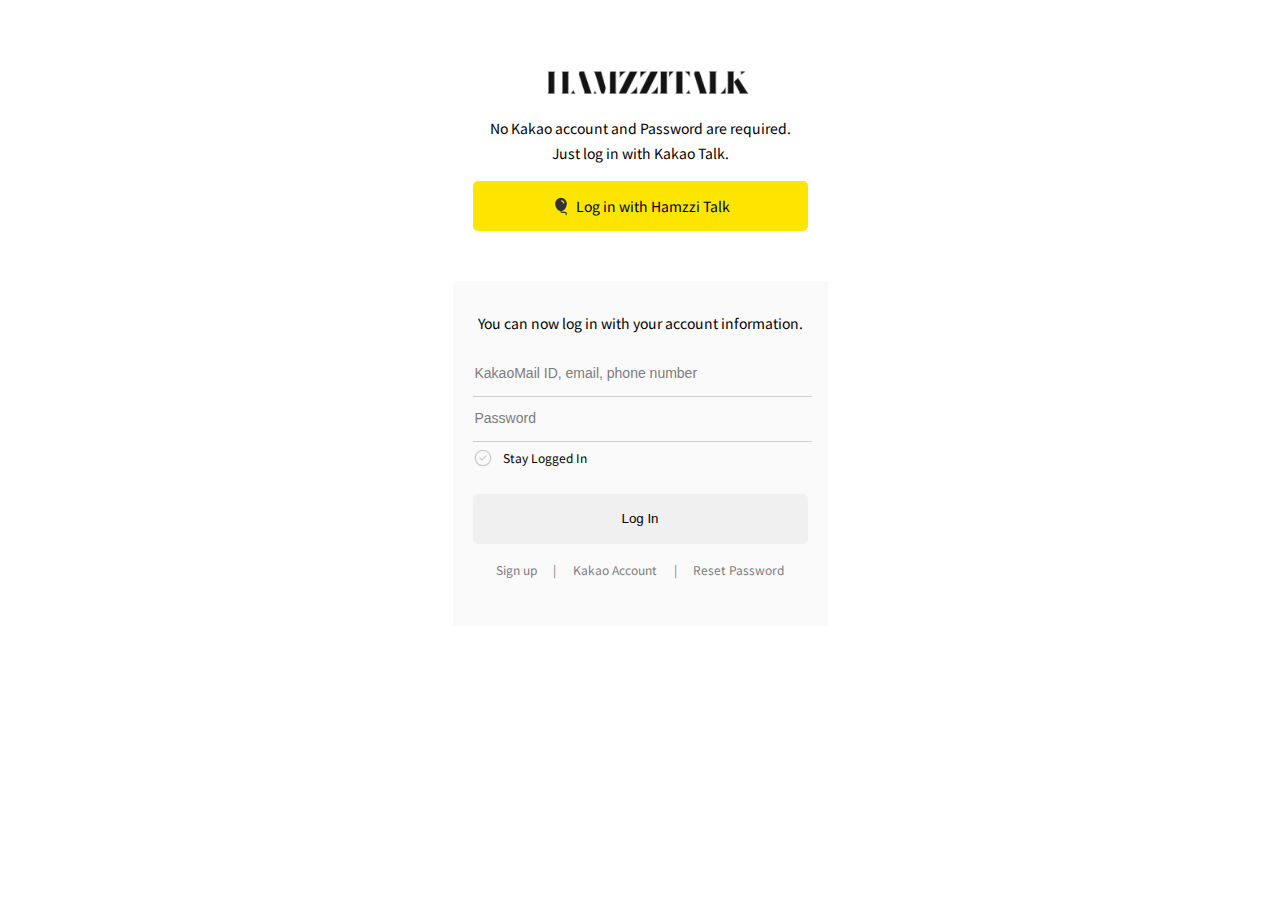
<file: index.html>
<!DOCTYPE html>
<html lang="en">
<head>
    <meta charset="UTF-8">
    <meta http-equiv="X-UA-Compatible" content="IE=edge">
    <meta name="viewport" content="width=device-width, initial-scale=1.0">
    <title>Document</title>
    <link rel="stylesheet" href="style.css"/>
</head>
<body>
    
        <img src="img/logo.jpg" class="logo"/>
        <div class="login__with-kakao">
            <p>No Kakao account and Password are required.<br>Just log in with Kakao Talk.</p>
            <div class="login__with-kakao__button">
                <svg width="20" height="20" fill="none" viewBox="0 0 24 24" xmlns="http://www.w3.org/2000/svg"><path d="M5 9a7 7 0 0 1 14 0c0 2.025-.67 4.236-1.85 5.956-1.042 1.52-2.543 2.731-4.4 2.992v.302c0 .414.336.75.75.75h3.25A2.25 2.25 0 0 1 19 21.25v1a.75.75 0 0 1-1.5 0v-1a.75.75 0 0 0-.75-.75H13.5a2.25 2.25 0 0 1-2.25-2.25v-.302c-1.857-.261-3.358-1.473-4.4-2.992C5.67 13.236 5 11.025 5 9Zm7.92-3.894a.75.75 0 0 0-.344 1.46 2.505 2.505 0 0 1 1.856 1.853.75.75 0 1 0 1.46-.347 4.005 4.005 0 0 0-2.972-2.966Z" fill="#333333"/></svg>
                <span>Log in with Hamzzi Talk</span>
            </div>
        </div>
        <div class="login--form">
        <form method="GET" id="login-form" action="friends.html">
        <div class="login--form__input">
            <p>
                You can now log in with your account information.
            </p>
            <input type="text" placeholder="KakaoMail ID, email, phone number" required/>
            <input type="password" placeholder="Password" required/>
        </div>
        <div class="login--form__stay">
            <svg width="20" height="20" fill="none" viewBox="0 0 24 24" xmlns="http://www.w3.org/2000/svg"><path d="M12 2c5.523 0 10 4.477 10 10s-4.477 10-10 10S2 17.523 2 12 6.477 2 12 2Zm0 1.5a8.5 8.5 0 1 0 0 17 8.5 8.5 0 0 0 0-17Zm-1.25 9.94 4.47-4.47a.75.75 0 0 1 1.133.976l-.073.084-5 5a.75.75 0 0 1-.976.073l-.084-.073-2.5-2.5a.75.75 0 0 1 .976-1.133l.084.073 1.97 1.97 4.47-4.47-4.47 4.47Z" fill="#cccccc"/></svg>
            <span>Stay Logged In</span>
        </div>
        <input type="submit" value="Log In" class="login--button">
            
        </form>
        <div class="login--option">
            <span>Sign up</span>
            <span>|</span>
            <span>Kakao Account</span>
            <span>|</span>
            <span>Reset Password</span>
        </div>
    </div>
</body>
</html>
</file>
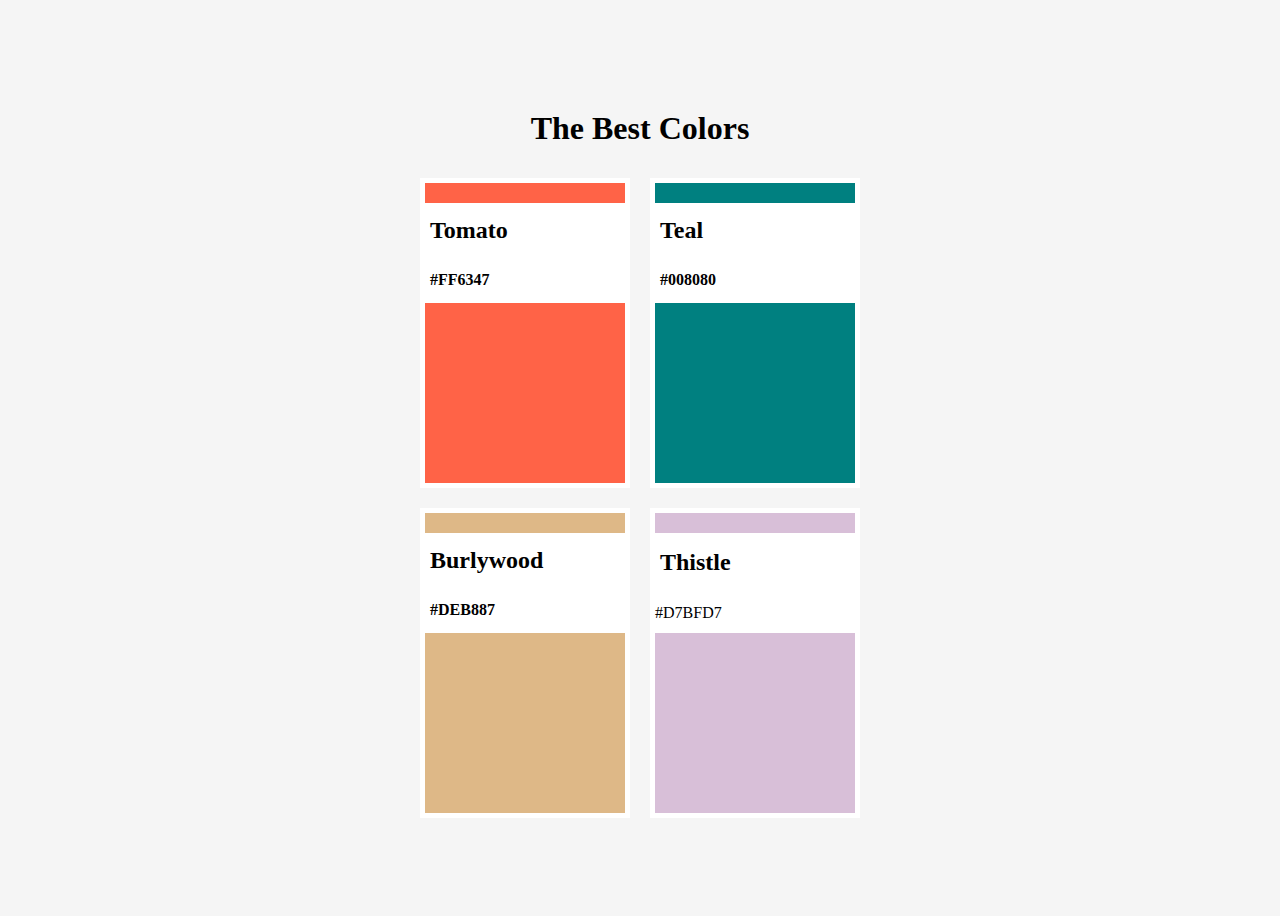
<file: assginment/index.html>
<!DOCTYPE html>
<html lang="en">
<head>
    <meta charset="UTF-8">
    <meta http-equiv="X-UA-Compatible" content="IE=edge">
    <meta name="viewport" content="width=device-width, initial-scale=1.0">
    <title>Document</title>
    <link href="style.css" rel="stylesheet"/>
</head>
<body>
<h1>The Best Colors</h1>
    <div class="palette">
        <div class="colorcard">
            <div class="colorinfo">
                <div class="colorname">Tomato</div>
                <div class="colorhex">#FF6347</div>
            </div>
        </div>
        <div class="colorcard">
            <div class="colorinfo">
                <div class="colorname">Teal</div>
                <div class="colorhex">#008080</div>
            </div>
        </div> 
    <div class="colorcard">
        <div class="colorinfo">
            <div class="colorname">Burlywood</div>
            <div class="colorhex">#DEB887</div>
        </div>
    </div>
    <div class="colorcard">
        <div class="colorinfo">
            <div class="colorname">Thistle</div>
            <div class="">#D7BFD7</div>
        </div>
    </div>
    </div>

</body>
</html>
</file>
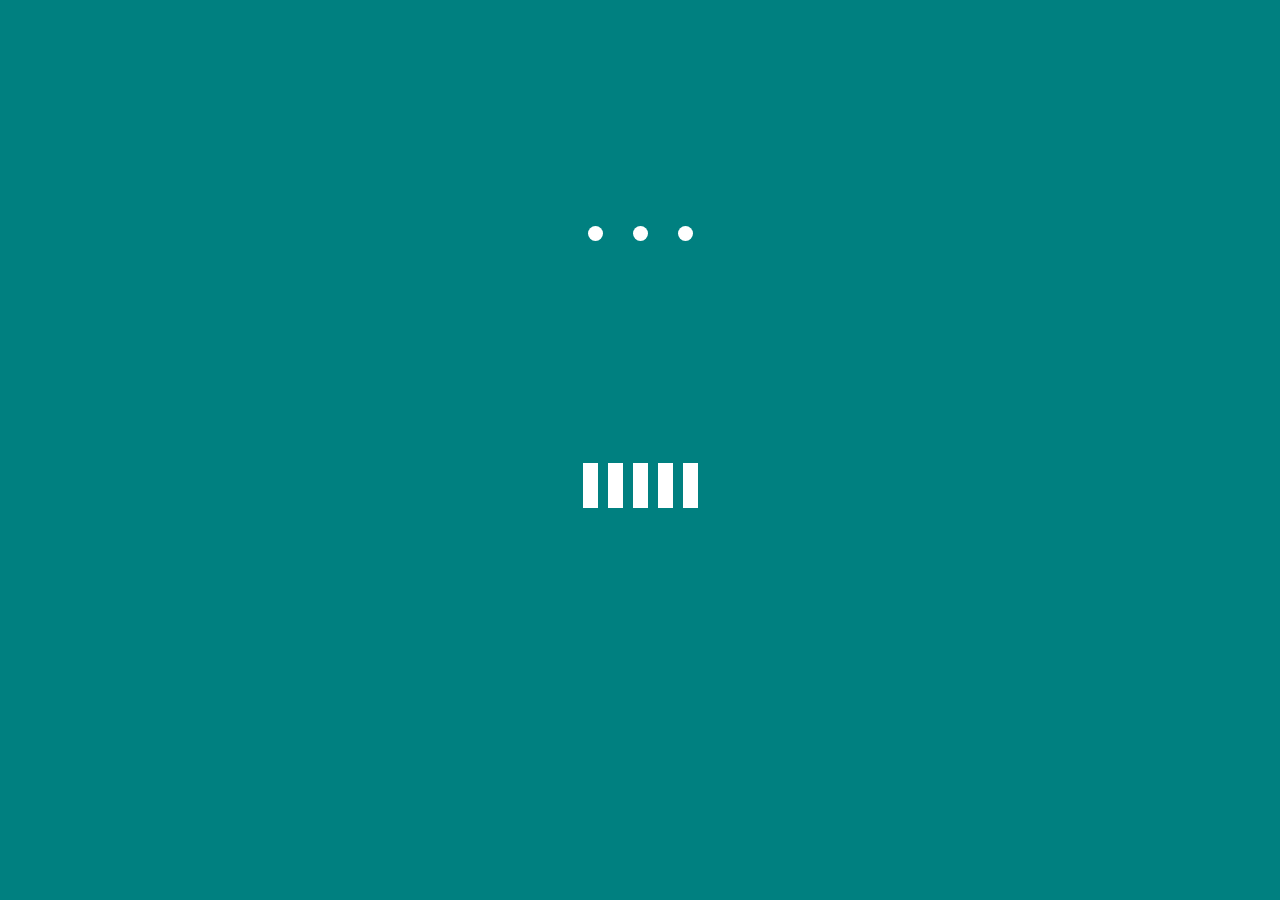
<file: assginment/transform.html>
<!DOCTYPE html>
<html lang="en">
<head>
    <meta charset="UTF-8">
    <meta http-equiv="X-UA-Compatible" content="IE=edge">
    <meta name="viewport" content="width=device-width, initial-scale=1.0">
    <title>Document</title>
    <link href="transform.css" rel="stylesheet"/>
</head>
<body>
    <div class="dot">
        <div class="dot"></div>
        <div class="dot"></div>
        <div class="dot"></div>
    </div>
    <div class="bar">
        <div></div>
        <div></div>
        <div></div>
        <div></div>
        <div></div>
    </div>
</body>
</html>

<!-- Use 'animation-delay'
Use 'transform'
Use 'border-radius' -->

<!-- animation-delay 속성
animation-delay는 animation의 시작을 지연시키는 속성입니다.
5개의 막대가 동일한 애니메이션을 가지고 있지만, 시작되는 시점이 조금씩 다릅니다.
transform 속성
transform속성으로 요소에 다양한 변화를 적용할 수 있습니다.
요소를 돌리고, 늘리고, 옮길 수 있습니다.
border-radius 속성
웹페이지에 동그라미를 그릴 수 있는 방법은 한 가지만 존재하지 않습니다.
마침표나 기호를 사용할 수도 있고, canvas 태그를 이용해서 그릴 수도 있습니다.
하지만 이번엔 border-radius 속성을 이용해보세요. -->
</file>
<file: assginment/style.css>
body {
    height: 100vh;
    background-color:#f5f5f5;
    display: flex;
    flex-direction: column;
    align-items: center;
    justify-content: center;

}

.palette {
    width: 500px;
    flex-wrap:wrap;
    display: flex;
    justify-content: center;
}


.colorcard{
    width: 200px;
    height: 300px;
    border: 5px solid;
    border-color: white;
    position:relative;
    margin: 10px;
}
.colorcard:first-child {
    background-color:tomato;
    }

.colorcard:nth-child(2){
    background-color: teal;
}

.colorcard:nth-child(3){
    background-color: Burlywood;
}

.colorcard:last-child{
    background-color: thistle;
}

.colorinfo{
    position: relative;
    top: 20px;
    width: 200px;
    height: 100px;
    background-color: white;
    display: flex;
    flex-direction: column;
    justify-content:space-around;
}

.colorname, .colorhex {
    position: relative;
    font-weight: 800;
    margin: 5px;
}

.colorname {
    font-size:24px;
}
</file>
<file: assginment/transform.css>
body{
    background-color: teal;
}

@keyframes rotateDot {
    0% {
        transform: rotateZ(0);
    }
    50% {
        transform : rotateZ(180deg);
    }
    100% {
        transform : rotateZ(360deg);
    }
}
.dot {
    height: 50vh;
    display: flex;
    align-items: center;
    justify-content: center;
    animation : rotateDot 2s ease-in-out infinite;
}

.dot div {
    background-color: white;
    width: 15px;
    height: 15px;
    border-radius: 50%;
    margin: 15px;

    
}
.bar {
    height: 50h;
    display: flex;
    align-items: center;
    justify-content: center;

}


@keyframes dancingSquare {
    0% {
        transform: scaleY(1);
    }
    25% {
        transform: scaleY(2);
    }
    50% {
        transform: scaleY(1);
    }
}

.bar div {
    background-color: white;
    width: 15px;
    height: 45px;
    margin: 5px;
    animation : dancingSquare 1s ease-in-out infinite;
}

.bar div:nth-child(2) {
    animation-delay: 0.1s;
}
.bar div:nth-child(3) {
    animation-delay: 0.2s;
}
.bar div:nth-child(4) {
    animation-delay: 0.3s;
}
.bar div:nth-child(5) {
    animation-delay: 0.4s;
}
</file>
<file: style.css>
@import url('https://fonts.googleapis.com/css2?family=Noto+Sans+KR:wght@400;500;700;900&display=swap');
@import url('reset.css');
@import url('friends.css');
@import url('nav-bar.css');
@import url('screen-header.css');

html {
    height: 100%;
}

body {
    max-width: 375px;
    position: relative;
    margin: 0 auto;
    height:100%;
    font-family: 'Noto Sans KR';

}
.login__with-kakao {
    background-color: #ffffff;
    display: flex;
    flex-direction: column;
    justify-content: center;
    align-items: center;
    text-align: center;
    padding: 0 20px 50px 20px;
}

.logo{
    height: 65px;
    padding-top:50px;
}

p {
    line-height: 1.8;
    font-size:14px;
    padding-bottom:15px;
}

.login__with-kakao__button{
    width: 100%;
    height: 50px;
    display: flex;
    justify-content: center;
    align-items: center;
    background-color: #fee500;
    font-size: 14px;
    border-radius: 5px;
}

.login__with-kakao__button svg {
    margin-right: 5px;
}

.login--form__input {
    text-align: center;
    display: flex;
    flex-direction: column;
}

.login--form {
    background-color: #fafafa;
    display: flex;
    flex-direction: column;
    text-align: center;
    padding: 30px 20px 50px 20px;
}

input {
    height: 42px;
    width: 100%;
    border: 0;
    border-bottom: 1px solid #cccccc;
    background-color: #fafafa;
}
input::placeholder {
    font-size: 14px;
    color: #7c7c7c;
}

.login--form__stay {
    display: flex;
    justify-content:flex-start;
    align-items: center;
}

.login--form__stay span {
    font-size: 12px;
    margin: 10px;
}
.login--button {
    width: 100%;
    height: 50px;
    background-color: rgba(0, 0, 0, 0.04);
    display: flex;
    align-items: center;
    justify-content: center;
    border-radius: 5px;
    border: none;
    margin: 20px 0px;
}

.login--option {
    display: flex;
    justify-content: space-around;
    font-size: 12px;
    color:#7c7c7c;
    padding: 0 15px;
}

#login-form input:focus {
    border-color:(0 0 0 rgba(163, 11, 11, 0.8));
}
</file>
